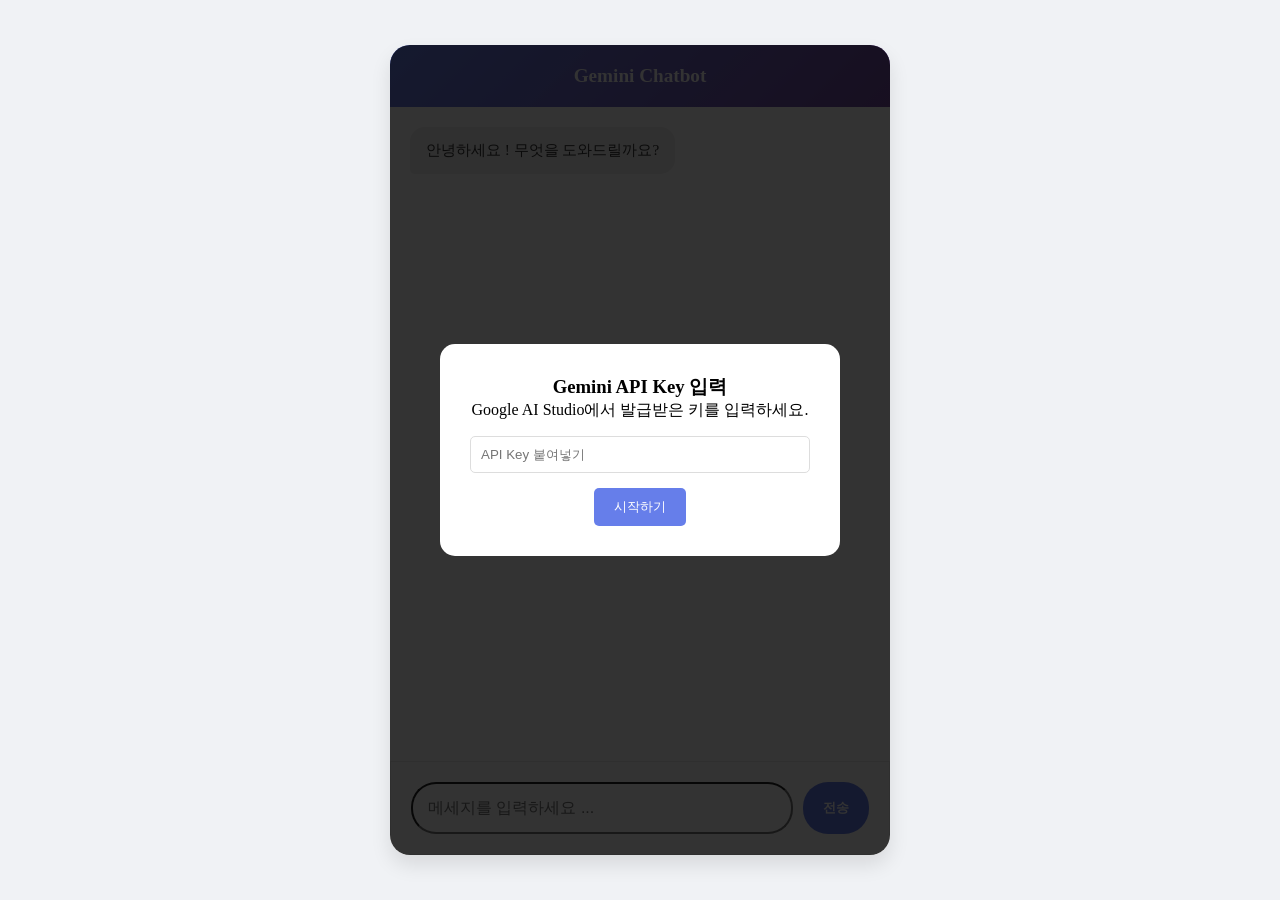
<file: ch12_gemini_chatbot/index.html>
<!DOCTYPE html>
<html lang="en">
<head>
  <meta charset="UTF-8">
  <meta name="viewport" content="width=device-width, initial-scale=1.0">
  <title>Gemini Chatbot</title>
  <link rel="stylesheet" href="./chatbot.css">
</head>
<body bgcolor="5f5f5f">

  <!-- 전체 HTML 구조 시작 부분 -->
  <div class="chat-container">
    <header>
      Gemini Chatbot
    </header>

    <!-- 채팅 내역이 쌓일 부분 설정 -->
    <div id="chat-history">
      <div class="message bot-message">
        안녕하세요 ! 무엇을 도와드릴까요?
      </div>
    </div>

    <!-- 로딩 표시 (숨김 상태) -->
  <div class="loading" id="loading">
    <div class="dot"></div>
    <div class="dot"></div>
    <div class="dot"></div>
  </div>

  <!-- 입력 창 -->
  <div class="input-area">
    <input type="text" id="user-input" placeholder="메세지를 입력하세요 ...">
    <button id="send-btn">전송</button>
  </div>

  <!-- API 키 입력 모달 (처음에만 뜨게끔 작성할 예정) -->
  <div id="api-key-modal">
    <div class="modal-content">
      <h3>Gemini API Key 입력</h3>
      <p>Google AI Studio에서 발급받은 키를 입력하세요.</p>
      <input type="password" id="api-key-input" placeholder="API Key 붙여넣기">
      <button id="save-key-btn">시작하기</button>
    </div>
  </div>
  </div>
  <script src="./chatbotteacher.js"></script>
</body>
</html>
</file>
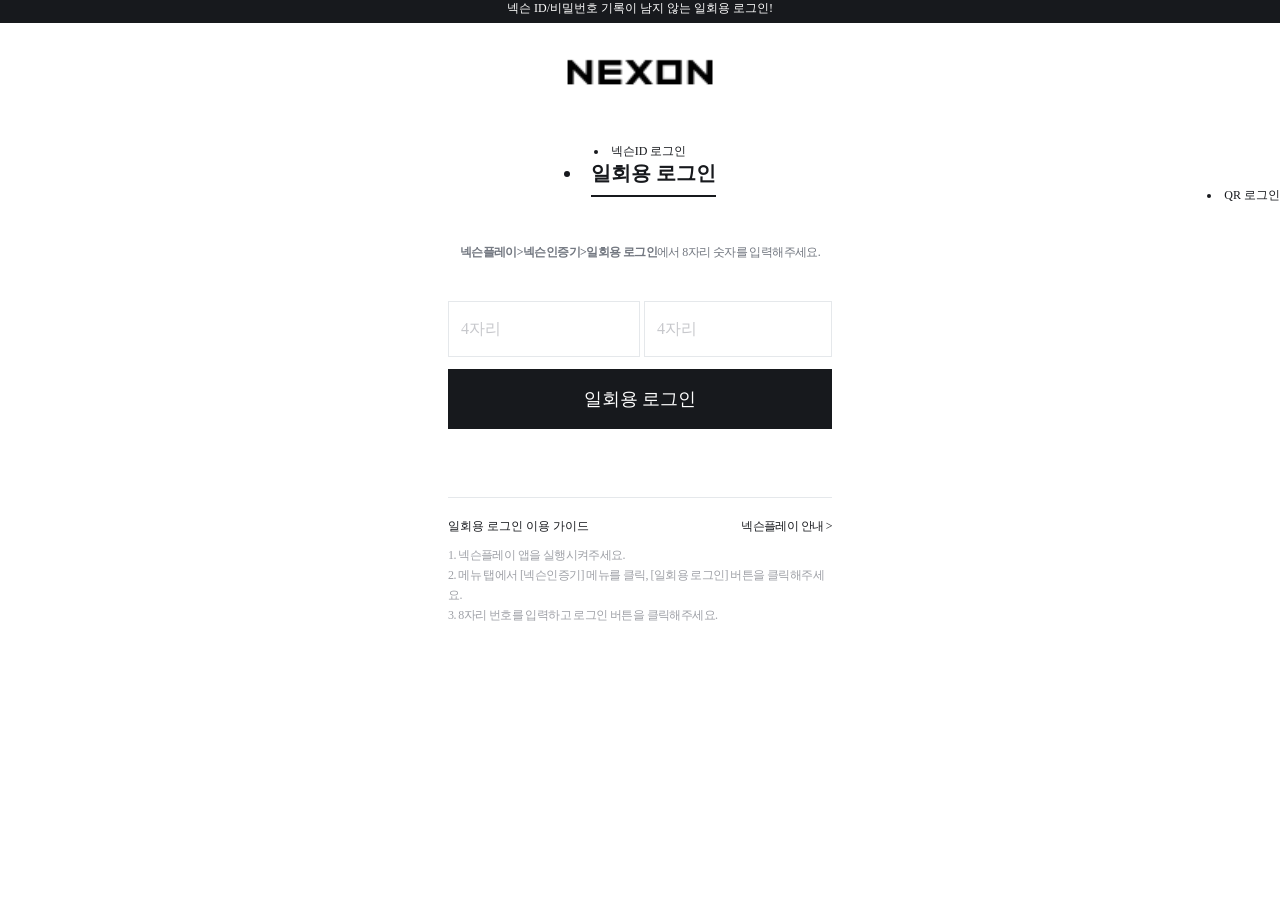
<file: realtest/index.html>
<!DOCTYPE html>
<html lang="en">
<head>
  <meta charset="UTF-8">
  <meta name="viewport" content="width=device-width, initial-scale=1.0">
  <title>ui_test</title>
  <link rel="stylesheet" href="./ui_test.css">
</head>
<div>
  <div class="headerMsg">넥슨 ID/비밀번호 기록이 남지 않는 일회용 로그인!</div>
  <h1 class="logo">
    <img src="logo_nexon.png" alt="nexon_img" class="logo_img">
  </h1>

  <div class="tab">
      <li class="nexonLogin">넥슨ID 로그인</li>
      <li class="onceLogin">일회용 로그인</li>
      <li class="qrLogin">QR 로그인</li>
  </div>

  <div class="otpLogin">
    <p class="otpLoginMsg"><strong>넥슨플레이&gt;넥슨인증기&gt;일회용 로그인</strong>에서 8자리 숫자를 입력해주세요.</p>
			<p class="loginMsg"></p>
  </div>
  
<div class="body">
  <div class="otppass"> 
					<div class="otppass1">
            <input type="password" title="일회용 번호 앞 4자리" class="input01" placeholder="4자리" id="txtPCBangLogin1" maxlength="4" >
          </div>
					<div class="otppass2">
            <input type="password" title="일회용 번호 뒤 4자리" class="input01" placeholder="4자리" id="txtPCBangLogin2" maxlength="4">
          </div>
	</div>

  <div class="btLogin"><button type="button" class="button01" data-a2s="click" data-object="P_LOGIN" data-option='{"Name":"OneTime_Login","Type":"OneTimeLogin"}'>일회용 로그인</button>
  </div>
  <div class="optGuide">
			<h3>일회용 로그인 이용 가이드</h3>
			<a href="http://nexonplay.nexon.com/" target="_blink" data-a2s="click" data-object="P_LOGIN" data-option='{"Name":"OneTime_Login","Type":"NexonPlay_Info"}'>넥슨플레이 안내 ></a>
			<ol>
				<li>1. 넥슨플레이 앱을 실행시켜주세요.</li>
				<li>2. 메뉴 탭에서 [넥슨인증기] 메뉴를 클릭, [일회용 로그인] 버튼을 클릭해주세요.</li>
				<li>3. 8자리 번호를 입력하고 로그인 버튼을 클릭해주세요.</li>
			</ol>
	</div>
</div>
</body>
</html>
</file>
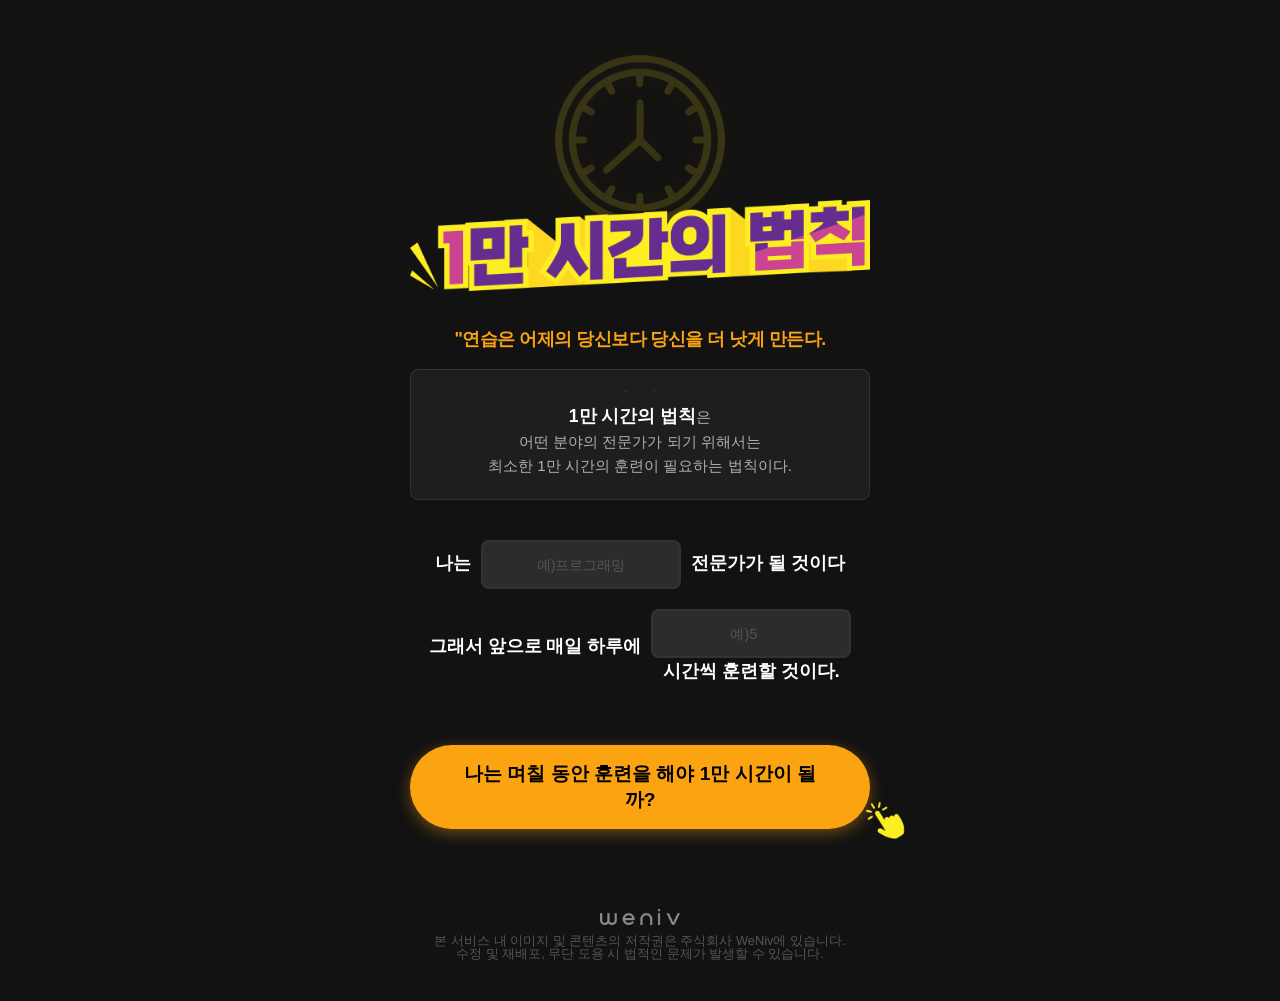
<file: ch00_10000hours/10000hours.html>
<!DOCTYPE html>
<html lang="en">
<head>
  <meta charset="UTF-8">
  <meta name="viewport" content="width=device-width, initial-scale=1.0">
  <link rel="shortcut icon" href="img/favicon.ico">
  <link rel="stylesheet" href="./css/reset.css">
  <link rel="stylesheet" href="./css/10000hours2.css">
  <title>1만 시간의 법칙</title>
</head>
<body>
  <section id="contents">
    <div class="wrapper">
      <div class="title">
          <img src="img/clock.png" alt="background_logo" class="clock_img">
          <div class="title_img">
          <img src="img/title.png" alt="1만 시간의 법칙">
        </div>
      </div>
      <div class="intro">
        <div class="intro_saying">
          "연습은 어제의 당신보다 당신을 더 낫게 만든다.
        </div>
        <div class="explain">
          <div class="quotes">
            <img src="img/quotes.png" alt="따옴표">
          </div>
          <p>
          <span>1만 시간의 법칙</span>은<br>
                어떤 분야의 전문가가 되기 위해서는<br>
                최소한 1만 시간의 훈련이 필요하는 법칙이다.
          </p>
        </div>
      </div>
      <div class="inputs">
        <div class="field">
          <p>나는</p>
          <input type="text" id="field_value" placeholder= "예)프로그래밍">
          <p>전문가가 될 것이다</p>
        </div>
        <div class="time">
          <p>그래서 앞으로 매일 하루에</p>
          <div>
            <input type="number" id="time_value" placeholder="예)5">
            <p>시간씩 훈련할 것이다.</p>
          </div>
        </div>
      </div>
      <div class="start">
        <div class="btn_wrap">
          <button class="start_btn">나는 며칠 동안 훈련을 해야 1만 시간이 될까?</button>
          <div class="click_img">
            <img src="img/click.png" alt="클릭">
          </div>
        </div>
      </div>
      <div class="result_loading">
        <div class="img_wrap">
          <img src="img/loading.png" alt="로딩중">
        </div>
      </div>
      <div class="result">
        <div class="result_wrap">
          <div>
            당신은 <span class="field_result"></span>전문가가 되기 위해서
          </div>
          <div>
            대략 <span class="time_result"></span>일 이상 훈련하셔야 합니다 ! :)
          </div>
        </div>
        <div class="buttons">
          <div class="go">
            <button class="modal_btn">훈련하러 가기 Go!Go!</button>
          </div>
          <div class="share">
            <button class="share_btn">공유하기</button>
          </div>
        </div>
      </div>
    </div>
  </section>
  <section id="modal">
    <div class="modal_wrap">
      <div class="cheer">
        <h1>화이팅!</h1>
        <h3>당신의 꿈을 응원합니다!</h3>
      </div>
      <div class="licat_img">
        <img src="img/licat.png" alt="라이캣 응원">
      </div>
      <div class="btn">
        <button class="close_btn">종료하고 진짜 훈련하러 가기 Go!Go!</button>
        <p>(그냥 닫기 버튼입니다.)</p>
      </div>
    </div>
  </section>
  <footer id="copyright">
    <div class="logo_img">
      <img src="img/logo.png" alt="weniv">
    </div>
    <p>
      본 서비스 내 이미지 및 콘텐츠의 저작권은 주식회사 WeNiv에 있습니다.<br>
      수정 및 재배포, 무단 도용 시 법적인 문제가 발생할 수 있습니다.  
    </p>
  </footer>
  <script type="text/javascript" src="js/10000hours.js"></script>
</body>
</html>
</file>
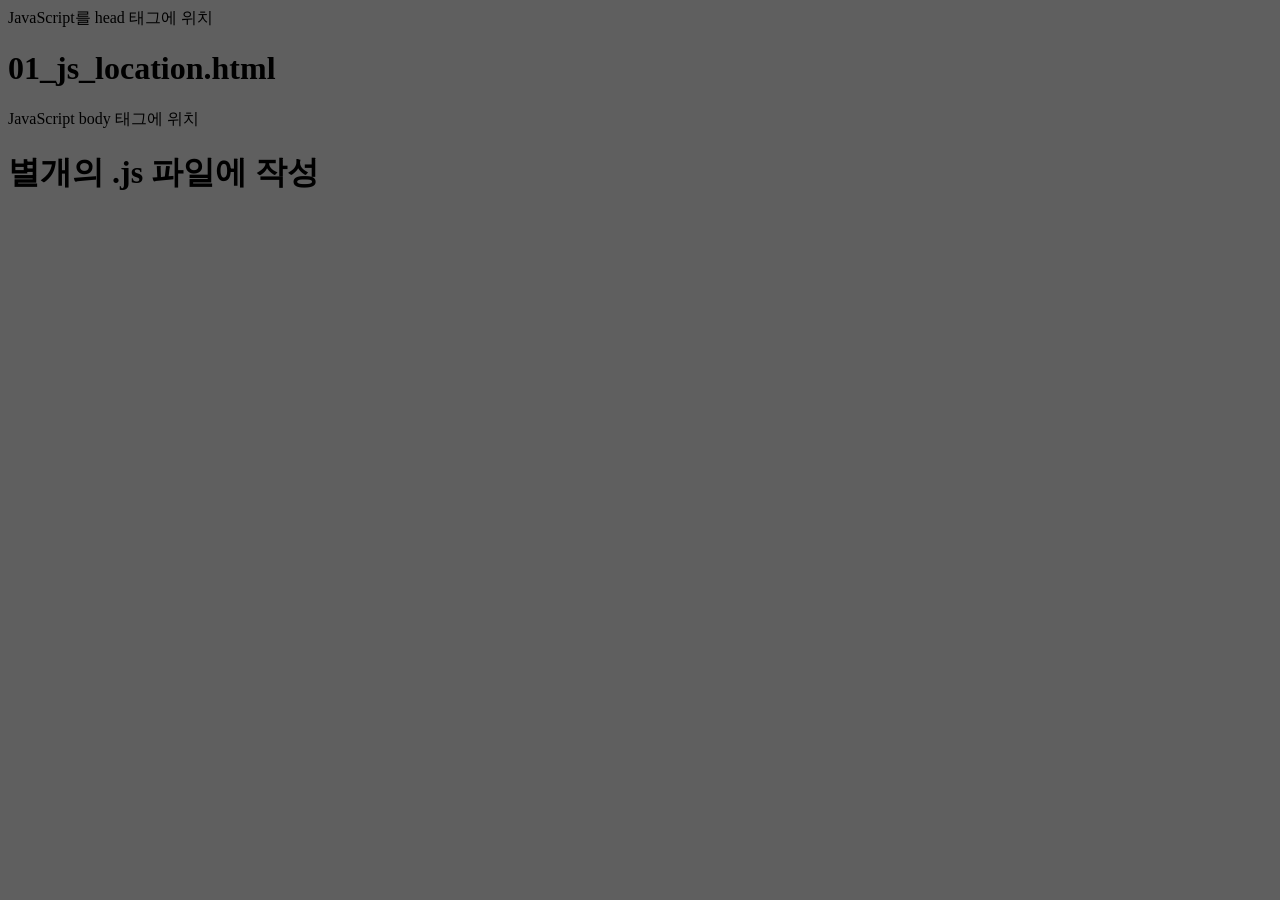
<file: ch01_js_basic/01_js_location.html>
<!DOCTYPE html>
<html lang="en">
<head>
    <meta charset="UTF-8">
    <meta name="viewport" content="width=device-width, initial-scale=1.0">
    <title>Document</title>
    <script>
        // 여기서 주석처리하려면
        // 1. head 태그 내에 script 태그를 생성하고, 태그 안에 js 문법 작성 가능
        console.log('hello javascript');
        document.write('JavaScript를 head 태그에 위치<br>')
    </script>
</head>
<body bgcolor="5f5f5f">
    <h1>01_js_location.html</h1>
    <script>
        document.write('JavaScript body 태그에 위치<br>')
    </script>
    <script src="./01_js_location.js"></script>
</body>
</html>
</file>
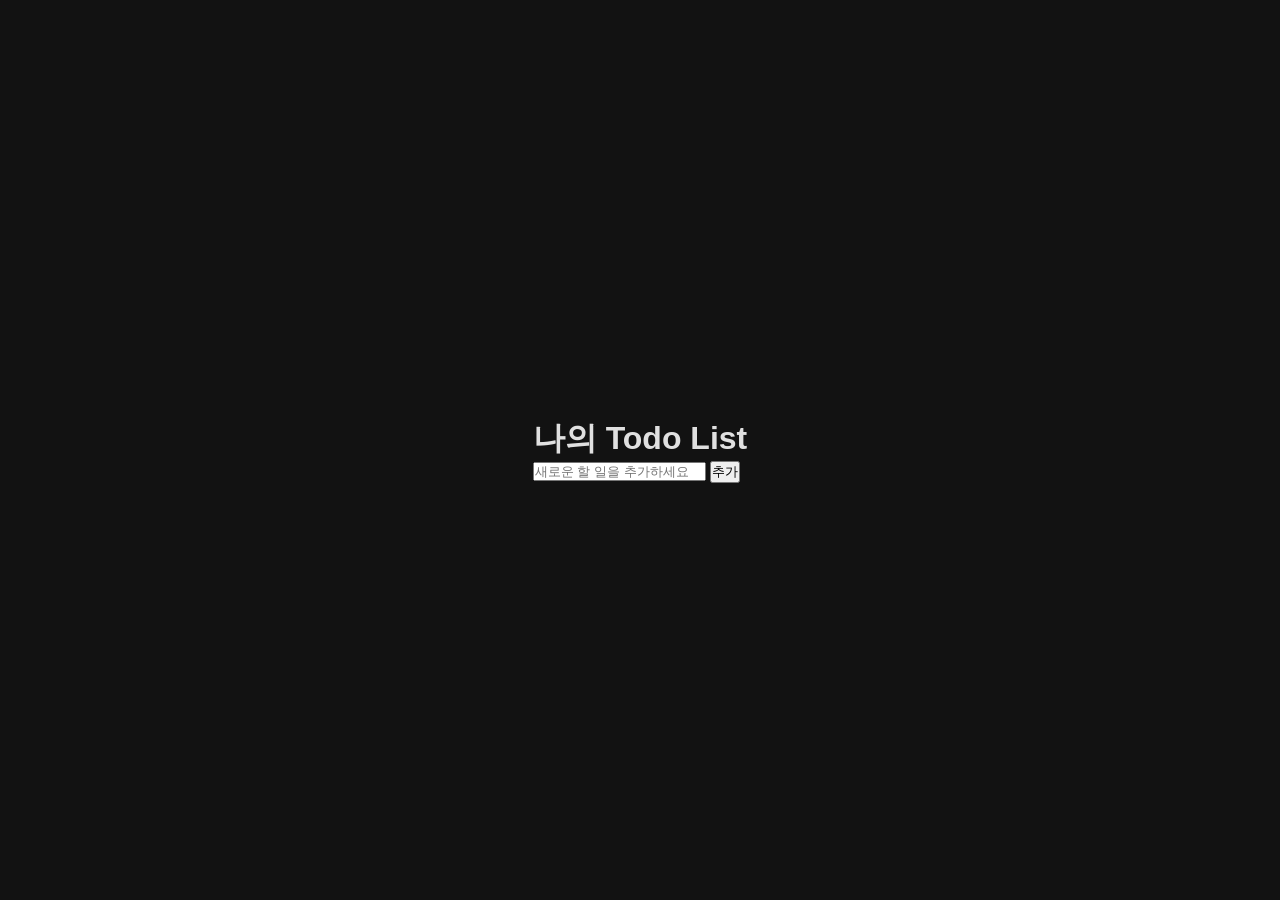
<file: ch07_todolist/todolist.html>
<!DOCTYPE html>
<html lang="en">
<head>
  <meta charset="UTF-8">
  <meta name="viewport" content="width=device-width, initial-scale=1.0">
  <title>TodoList 실습</title>
  <link rel="stylesheet" href="./todolist.css">
</head>
<body bgcolor="5f5f5f">
  <div>
    <h1>나의 Todo List</h1>
    <!-- 이상의 추가 버튼을 누르면 특정 태그가 추가되어야하네요 -->
    <div>
      <input id="todo-input" type="text"
      placeholder="새로운 할 일을 추가하세요">
      <button id="add-btn">추가</button>
      <ul id="todo-list">
        <!-- <li><input type="checkbox"> JS 공부 <button>삭제</button></li>
        <li><input type="checkbox"> HTML 공부 <button>삭제</button></li>
        <li><input type="checkbox"> Todo List 만들기 공부 <button>삭제</button></li> -->
      </ul>
    </div>
  </div>
  <script src="./todolist.js"></script>
</body>
</html>
</file>
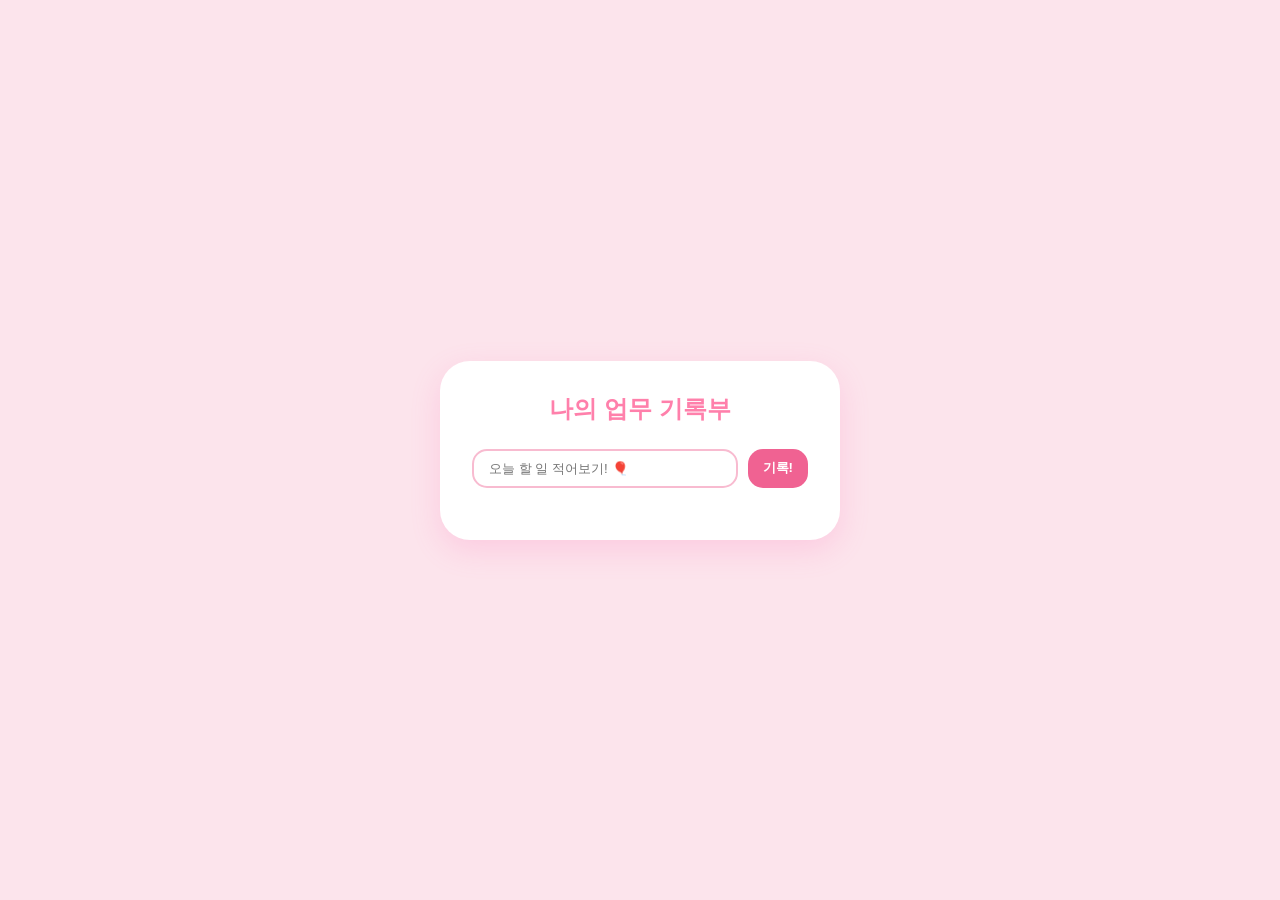
<file: ch07_todolist/todolist00.html>
<!DOCTYPE html>
<html lang="ko">
<head>
  <meta charset="UTF-8">
  <meta name="viewport" content="width=device-width, initial-scale=1.0">
  <title>✨ My Magic Todo ✨</title>
  <link rel="stylesheet" href="./todolist00.css">
  </head>
<body class="page-container">
  <main class="todo-app">
    <h1 class="todo-app__title"> 나의 업무 기록부</h1>
    
    <div class="todo-app__input-group">
      <input id="todo-input" class="todo-app__input" type="text" placeholder="오늘 할 일 적어보기! 🎈">
      <button id="add-btn" class="todo-app__add-button">기록!</button>
    </div>

    <ul id="todo-list" class="todo-app__list">
      
    </ul>
  </main>

  <script src="./todolist00.js"></script>
</body>
</html>
</file>
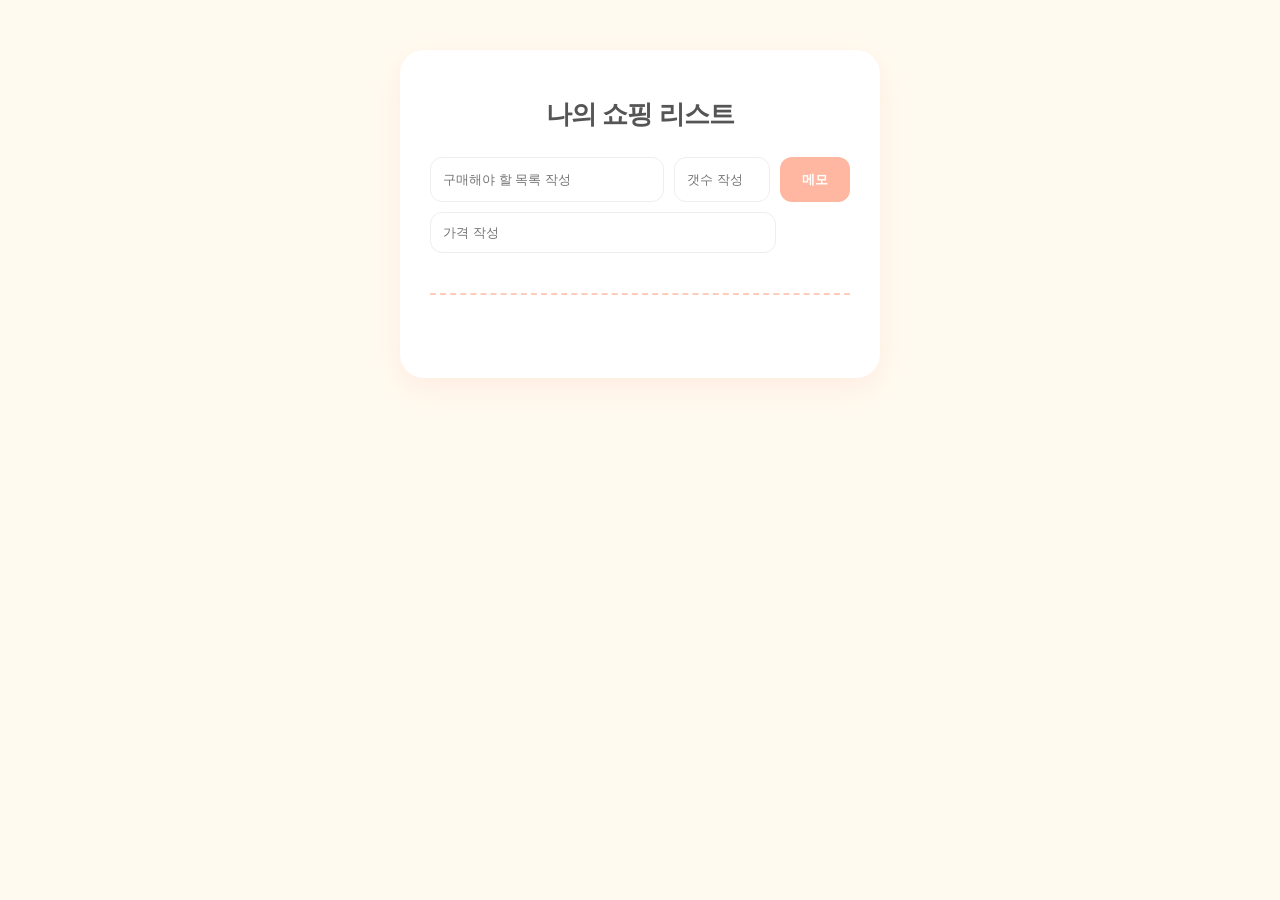
<file: ch08_shoppinglist/01_shoppinglist.html>
<!DOCTYPE html>
<html lang="ko">
<head>
  <meta charset="UTF-8">
  <meta name="viewport" content="width=device-width, initial-scale=1.0">
  <title>My Shopping List</title>
  <link rel="stylesheet" href="./01_shoppinglist.css">
  </head>

<body class="page-container">
  <main class="shipping-app">
    <h1 class="shopping-app__title"> 나의 쇼핑 리스트</h1>
    
    <div class="todo-app__input-group">
      <input id="todo-input" class="todo-app__input" type="text" placeholder="구매해야 할 목록 작성">
      
      <input id="count-input" class="count-app__input" type="number" placeholder="갯수 작성">

      <button id="add-btn" class="todo-app__add-button">메모</button>
    </div>

    <input id="price-input" class="price-app__input" type="number" placeholder="가격 작성">

    <!--총계 제작 중 -->
    <div class="shopping-app__total">
    <span id="total-price"></span>
    </div>

    <ul id="todo-list" class="todo__list">
    </ul>


  </main>

  <script src="./01_shoppinglist.js"></script>
</body>
</html>
</file>
<file: ch12_gemini_chatbot/chatbot.css>
*{
  box-sizing: border-box;
  margin: 0;
  padding: 0;
  /* font-family: 추후 구글폰트 이용; */
}

body {
  background-color: #f0f2f5;
  display: flex;
  justify-content: center;
  align-items: center;
  height: 100vh;
}

.chat-container {
  width: 100%;
  max-width:500px;
  height: 90vh;
  background: white;
  border-radius: 20px;
  box-shadow: 0 10px 20px rgb(0, 0, 0, 0.1);
  display: flex;
  flex-direction: column;
  overflow: hidden;
  position: relative;
}

header {
  background: linear-gradient(135deg, #667eea 0%, #764ba2 100%);
  color: white;
  padding: 20px;
  text-align:center;
  font-weight: bold;
  font-size: 1.2rem;
  box-shadow: 0 2px 5px rgba(0, 0, 0, 0.1);
}

#chat-history {
  flex: 1;
  padding: 20px;
  overflow: auto;
  display: flex;
  flex-direction: column;
  gap: 15px;
  background-color: #fff;
}

.message {
  max-width: 80%;
  padding: 12px 16px;
  border-radius: 15px;
  font-size: 0.95rem;
  line-height: 1.5;
  position: relative;
  word-wrap: break-word;
}

.user-message {
  align-self: flex-end;
  background-color: #667eea;
  color: white;
  border-bottom-right-radius: 5px;
}

.bot-message {
  align-self: flex-start;
  background-color: #f1f0f0;
  color: #333;
  border-bottom-left-radius: 5px;
}

.loading {
  display: none;
  align-self: flex-start;
  background-color: #f1f0f0;
  padding: 10px 15px;
  border-radius: 15px;
  margin-bottom: 10px;
  margin-left: 20px;
}

.dot {
  height: 8px;
  width: 8px;
  background-color: #bbb;
  border-radius: 50%;
  display: inline-block;
  animation: bounce 1.4s infinite ease-in-out both;
}

.dot:nth-child(1) { animation-delay: -0.32s;}
.dot:nth-child(2) { animation-delay: -0.16s;}

@keyframes bounce {
  0%, 80%, 100% { transform : scale(0);}
  40% { transform : scale(1); }
}

.input-area {
  display: flex;
  padding: 20px;
  background-color: #fff;
  border: 1px solid #eee;
}

input[type="text"] {
  flex: 1;
  padding: 15px;
  border-radius: 1px solid #ddd;
  border-radius: 25px;
  outline: none;
  font-size: 1rem;
  transition: border-color 0.3s;
}

input[type="text"]:focus {
  border-color: #667eea;
}

button#send-btn {
  background-color: #667eea;
  color: white;
  border: none;
  padding: 10px 20px;
  margin-left: 10px;
  border-radius: 25px;
  cursor: pointer;
  font-weight: bold;
  transition: background 0.3s;
}

button#send-btn:hover {
  background-color: #5a6fd1;
}

#api-key-modal {
  position: absolute;
  top: 0; left: 0; width: 100%; height: 100%;
  background: rgba(0, 0, 0, 0.8);
  display: flex;
  justify-content: center;
  align-items: center;
  z-index: 100;
}

.modal-content {
  background: white;
  padding: 30px;
  border-radius: 15px;
  text-align: center;
  width: 80%;
}

#api-key-input {
  width: 100%;
  padding: 10px;
  margin: 15px 0;
  border: 1px solid #ddd;
  border-radius: 5px;
}

#save-key-btn {
  background: #667eea;
  color: white;
  border: none;
  padding: 10px 20px;
  border-radius: 5px;
  cursor: pointer;
}
</file>
<file: realtest/ui_test.css>
@font-face {
    font-family: NEXON Gothic Bold;
    src: url(https://rs.nxfs.nexon.com/nxlogin/fonts/NEXON%20Lv1%20Gothic%20OTF%20Bold.eot);
    src: url(https://rs.nxfs.nexon.com/nxlogin/fonts/NEXON%20Lv1%20Gothic%20OTF%20Bold.eot#iefix) format("embedded-opentype"),url(https://rs.nxfs.nexon.com/nxlogin/fonts/NEXON%20Lv1%20Gothic%20OTF%20Bold.woff) format("woff");
    font-weight: 400
}

@font-face {
    font-family: pass;
    font-style: normal;
    font-weight: 400;
    src: url(https://rs.nxfs.nexon.com/nxlogin/fonts/pass.woff) format("woff")
}

@font-face {
    font-family: NotoSansKRRegular;
    src: url(https://rs.nxfs.nexon.com/nxlogin/fonts/NotoSansKRRegular.eot);
    src: url(https://rs.nxfs.nexon.com/nxlogin/fonts/NotoSansKRRegular.eot#iefix) format("embedded-opentype");
    src: url(https://rs.nxfs.nexon.com/nxlogin/fonts/NotoSansKRRegular.otf);
    src: url(https://rs.nxfs.nexon.com/nxlogin/fonts/NotoSansKRRegular.otf) format("OpenType"),url(https://rs.nxfs.nexon.com/nxlogin/fonts/NotoSansKRRegular.ttf) format("truetype"),url(https://rs.nxfs.nexon.com/nxlogin/fonts/NotoSansKRRegular.woff) format("woff")
}

@font-face {
    font-family: NotoSansKRBold;
    src: url(https://rs.nxfs.nexon.com/nxlogin/fonts/NotoSansKRBold.eot);
    src: url(https://rs.nxfs.nexon.com/nxlogin/fonts/NotoSansKRBold.eot#iefix) format("embedded-opentype");
    src: url(https://rs.nxfs.nexon.com/nxlogin/fonts/NotoSansKRBold.otf);
    src: url(https://rs.nxfs.nexon.com/nxlogin/fonts/NotoSansKRBold.otf) format("OpenType"),url(https://rs.nxfs.nexon.com/nxlogin/fonts/NotoSansKRBold.ttf) format("truetype"),url(https://rs.nxfs.nexon.com/nxlogin/fonts/NotoSansKRBold.woff) format("woff");
    font-weight: 700
}

@font-face {
    font-family: NotoSansKRMedium;
    src: url(https://rs.nxfs.nexon.com/nxlogin/fonts/NotoSansKRMedium.eot);
    src: url(https://rs.nxfs.nexon.com/nxlogin/fonts/NotoSansKRMedium.eot#iefix) format("embedded-opentype");
    src: url(https://rs.nxfs.nexon.com/nxlogin/fonts/NotoSansKRMedium.otf);
    src: url(https://rs.nxfs.nexon.com/nxlogin/fonts/NotoSansKRMedium.otf) format("OpenType"),url(https://rs.nxfs.nexon.com/nxlogin/fonts/NotoSansKRMedium.ttf) format("truetype"),url(https://rs.nxfs.nexon.com/nxlogin/fonts/NotoSansKRMedium.woff) format("woff")
}

a,abbr,acronym,address,applet,article,aside,audio,b,big,blockquote,body,button,canvas,caption,center,cite,code,dd,del,details,dfn,div,dl,dt,em,embed,fieldset,figcaption,figure,footer,form,h1,h2,h3,h4,h5,h6,header,hgroup,html,i,iframe,img,input[type=password],input[type=text],ins,kbd,label,legend,li,mark,menu,nav,object,ol,output,p,pre,q,ruby,s,samp,section,small,span,strike,strong,sub,summary,sup,table,tbody,td,tfoot,th,thead,time,tr,tt,u,ul,var,video {
    margin: 0;
    padding: 0;
    border: 0;
    font-size: 100%;
    font: inherit;
    vertical-align: top;
    border-radius: 0;
    box-sizing: border-box;
    -webkit-text-size-adjust: none;
    touch-action: manipulation
}

ol,ul {
    list-style: none
}

html {
    width: 100%;
    height: 100%;
}



body{
    color: #17191d;
    font: 12px NotoSansKRRegular,malgun gothic,"sans serif"
}

.body {
    position: fixed;
    margin-left: 35%;
    width: 30%;
    height: 100%;
    justify-content: center;
    line-height: normal;
}

button {
    cursor: pointer
}

b,strong {
    font-weight: 700
}

a {
    color: #17191d;
    text-decoration: none
}

.logo {
    justify-content: center;
    text-align: center;
    width: 100%;
    height: 70px;;
}

.logo .logo_img {
    height: 100px;
}

.tab {
    padding-top: 50px;
    text-align: center
}

.tab .onceLogin {
    text-align: center;
    font-size: 20px;
    font-weight: bold;
    text-decoration: underline;
    text-underline-offset: 15px;
}
.tab .nexonLogin {
    
}

.tab .qrLogin {
    text-align: right;
}

.headerMsg {
        position: relative;
        top: 0;
        left: 0;
        width: 100%;
        min-height: 23px;
        font-size: 12px;
        color: #fff;
        background-color: #17191d;
        z-index: 1000
}

.headerMsg strong {
    margin-right: 5px
}
.headerMsg {
    text-align: center;
    
}

.otpLoginMsg {
    letter-spacing: -.6px;
    text-align: center;
    color: #737881
}

.otpLoginMsg {
    padding-bottom: 40px
}

.otpLoginMsg a {
    font-weight: 700;
    color: #737881;
    text-decoration: underline
}

.header {
    min-width: 328px;
    padding-top: 120px;
    text-align: center
}

.header .logo {
    display: inline-block;
    margin: 0 auto;
    width: 120px;
    height: 20px
}


.otpLogin {
    padding-top: 40px
}

.otppass {
    height: 68px
}

.otppass input {
    width: 100%;
    height: 56px;
    padding: 18px 12px;
    border: 1px solid #e5e8eb;
    background-color: #fff;
    font-size: 16px;
    font-weight: 700;
    outline: 0;
    transition: border-color .15s linear
}

.otppass input::placeholder{
    font-weight: 400;
    color: #c7c8cc;
    opacity: 1
}

.otppass div {
    float: left;
    width: 50%
}

.otppass .otppass2 {
    padding-left: 4px
}

.btLogin button {
    width: 100%;
    height: 60px;
    font-size: 18px;
    font-family: NEXON Gothic Bold;
    color: #fff;
    background-color: #17191d;
    transition: all .15s linear
}

.otpLogin .btLogin {
    padding-top: 18px
}

.optGuide,.qrGuide {
    position: relative;
    padding-top: 20px;
    margin-top: 68px;
    border-top: 1px solid #e5e8eb
}

.optGuide ol,.qrGuide ol {
    padding-top: 10px
}

.optGuide li,.qrGuide li {
    line-height: 1.67;
    letter-spacing: -.6px;
    text-align: left;
    color: #9fa1a7
}

.optGuide a,.qrGuide a {
    position: absolute;
    top: 20px;
    right: 0;
    letter-spacing: -.6px
}
</file>
<file: ch00_10000hours/css/10000hours2.css>
@charset "utf-8";

/* =========================================
   1. Variables & Global Settings
   ========================================= */
:root {
  /* Color Palette - Dark & Bold */
  --bg-color: #121212;         /* 아주 짙은 검정 */
  --container-bg: #1e1e1e;     /* 컨텐츠 영역 배경 */
  --main-text: #ffffff;        /* 기본 텍스트 */
  --sub-text: #b0b0b0;         /* 보조 텍스트 */
  --accent-color: #fca311;     /* 강조색 (Amber) */
  --accent-hover: #e5be01;     /* 강조색 호버 */
  --input-bg: #2c2c2c;         /* 입력창 배경 */
  --border-color: #333333;     /* 테두리 */

  /* Spacing & Layout */
  --wrapper-width: 500px;
  --radius-sm: 8px;
  --radius-lg: 16px;
}

/* 폰트 불러오기 (Google Fonts) */
@import url('https://fonts.googleapis.com/css2?family=Noto+Sans+KR:wght@400;700;900&display=swap');

* {
  box-sizing: border-box;
}

body {
  font-family: 'Noto Sans KR', sans-serif;
  background-color: var(--bg-color);
  color: var(--main-text);
  margin: 0;
  display: flex;
  flex-direction: column;
  align-items: center;
  justify-content: center;
  min-height: 100vh;
}

/* =========================================
   2. Main Layout (Block: .wrapper)
   ========================================= */
.wrapper {
  width: 100%;
  max-width: var(--wrapper-width);
  padding: 40px 20px;
  display: flex;
  flex-direction: column;
  align-items: center;
  text-align: center;
}

/* 이미지 공통 스타일 */
img {
  max-width: 100%;
  display: block;
}

/* =========================================
   3. Title Section (Block: .title)
   ========================================= */
.title {
  margin-bottom: 40px;
  position: relative;
}

.title .clock_img {
  width: 200px;
  margin: 0 auto;
  filter: drop-shadow(0 0 10px rgba(252, 163, 17, 0.3)); /* 시계 뒤 은은한 광원 */
}

.title .title_img {
  margin-top: -40px; /* 시계와 타이틀 겹치기 */
  position: relative;
  z-index: 1;
}

/* =========================================
   4. Intro Section (Block: .intro)
   ========================================= */
.intro {
  margin-bottom: 40px;
  width: 100%;
}

.intro_saying {
  font-size: 1.1rem;
  font-weight: 700;
  color: var(--accent-color);
  margin-bottom: 20px;
  text-transform: uppercase;
  letter-spacing: -0.5px;
}

.explain {
  background-color: var(--container-bg);
  padding: 20px;
  border-radius: var(--radius-sm);
  border: 1px solid var(--border-color);
}

.explain .quotes {
  width: 30px;
  margin: 0 auto 10px;
  opacity: 0.5;
}

.explain p {
  font-size: 0.95rem;
  line-height: 1.6;
  color: var(--sub-text);
}

.explain p span {
  color: var(--main-text);
  font-weight: 900;
  font-size: 1.1rem;
}

/* =========================================
   5. Input Section (Block: .inputs)
   ========================================= */
.inputs {
  width: 100%;
  margin-bottom: 40px;
}

.field, .time {
  display: flex;
  flex-direction: column; /* 모바일 대응을 위해 세로 정렬 기본 */
  align-items: center;
  justify-content: center;
  margin-bottom: 20px;
  font-size: 1.1rem;
  font-weight: 700;
}

/* input 태그 스타일링 */
input[type="text"],
input[type="number"] {
  width: 200px;
  padding: 12px;
  margin: 10px 0;
  background-color: var(--input-bg);
  border: 2px solid var(--border-color);
  border-radius: var(--radius-sm);
  color: var(--main-text);
  font-size: 1.1rem;
  text-align: center;
  font-family: 'Noto Sans KR', sans-serif;
  transition: all 0.3s ease;
}

input:focus {
  outline: none;
  border-color: var(--accent-color);
  box-shadow: 0 0 8px rgba(252, 163, 17, 0.4);
}

input::placeholder {
  color: #555;
  font-size: 0.9rem;
}

/* 텍스트 줄바꿈 및 배치 조정 */
.field p, .time p {
  margin: 5px 0;
}

/* PC 화면에서는 가로 정렬 */
@media screen and (min-width: 768px) {
  .field, .time, .time > div {
    flex-direction: row;
    align-items: center;
    gap: 10px;
  }
  input[type="text"],
  input[type="number"] {
    margin: 0;
  }
}

/* =========================================
   6. Action Buttons (Block: .start)
   ========================================= */
.start .btn_wrap {
  position: relative;
  display: inline-block;
}

.start_btn {
  background-color: var(--accent-color);
  color: #000;
  border: none;
  padding: 16px 40px;
  font-size: 1.2rem;
  font-weight: 900;
  border-radius: 50px; /* 둥근 버튼 */
  cursor: pointer;
  box-shadow: 0 4px 15px rgba(252, 163, 17, 0.4);
  transition: transform 0.2s, box-shadow 0.2s;
  position: relative;
  z-index: 2;
}

.start_btn:hover {
  transform: translateY(-3px);
  box-shadow: 0 6px 20px rgba(252, 163, 17, 0.6);
  background-color: var(--accent-hover);
}

.start_btn:active {
  transform: translateY(1px);
}

.click_img {
  position: absolute;
  right: -40px;
  bottom: -20px;
  width: 50px;
  z-index: 3;
  animation: pointerMove 1.5s infinite ease-in-out;
}

@keyframes pointerMove {
  0%, 100% { transform: translate(0, 0); }
  50% { transform: translate(5px, 5px); }
}

/* =========================================
   7. Loading & Result (Block: .result)
   ========================================= */
.result_loading {
  display: none; /* JS로 제어 */
  margin: 40px 0;
}

.result_loading img {
  width: 80px;
  animation: rotateLoading 2s linear infinite;
}

@keyframes rotateLoading {
  from { transform: rotate(0deg); }
  to { transform: rotate(360deg); }
}

.result {
  display: none; /* JS로 제어 (display: block으로 변경 시 보임) */
  margin-top: 50px;
  width: 100%;
  animation: fadeIn 0.8s ease-out;
}

@keyframes fadeIn {
  from { opacity: 0; transform: translateY(20px); }
  to { opacity: 1; transform: translateY(0); }
}

.result_wrap {
  font-size: 1.3rem;
  line-height: 1.8;
  margin-bottom: 30px;
}

.field_result, .time_result {
  font-size: 1.8rem;
  font-weight: 900;
  color: var(--accent-color);
  text-shadow: 0 0 10px rgba(252, 163, 17, 0.2);
}

/* 결과 버튼 그룹 */
.buttons {
  display: flex;
  justify-content: center;
  gap: 15px;
}

.modal_btn, .share_btn {
  padding: 12px 24px;
  border-radius: var(--radius-sm);
  font-weight: 700;
  cursor: pointer;
  border: none;
  font-size: 1rem;
  transition: all 0.3s;
}

.modal_btn {
  background-color: var(--accent-color);
  color: #000;
}

.modal_btn:hover {
  filter: brightness(1.1);
}

.share_btn {
  background-color: #ffffff;
  color: #000;
}

.share_btn:hover {
  background-color: #e0e0e0;
}

/* =========================================
   8. Modal (Block: .modal)
   ========================================= */
#modal {
  display: none; /* JS로 제어 (flex로 변경 시 보임) */
  position: fixed;
  top: 0;
  left: 0;
  width: 100%;
  height: 100%;
  background-color: rgba(0, 0, 0, 0.85); /* 배경 어둡게 */
  z-index: 999;
  align-items: center;
  justify-content: center;
}

.modal_wrap {
  background-color: var(--container-bg);
  padding: 40px;
  border-radius: var(--radius-lg);
  text-align: center;
  box-shadow: 0 10px 30px rgba(0, 0, 0, 0.5);
  border: 1px solid var(--border-color);
  max-width: 90%;
  width: 500px;
}

.modal_wrap .cheer h1 {
  color: var(--accent-color);
  font-size: 2.5rem;
  margin: 0;
}

.modal_wrap .cheer h3 {
  margin: 10px 0 30px;
  color: var(--main-text);
  font-weight: 400;
}

.licat_img img {
  width: 150px;
  margin: 0 auto 30px;
}

.close_btn {
  background-color: var(--accent-color);
  color: #000;
  border: none;
  padding: 15px 30px;
  border-radius: var(--radius-sm);
  font-weight: 700;
  cursor: pointer;
  font-size: 1rem;
}

.modal_wrap .btn p {
  margin-top: 10px;
  font-size: 0.8rem;
  color: #666;
}

/* =========================================
   9. Footer
   ========================================= */
#copyright {
  margin-top: auto;
  padding: 40px 0;
  text-align: center;
  font-size: 0.8rem;
  color: #555;
}

.logo_img img {
  width: 80px;
  margin: 0 auto 10px;
  opacity: 0.5;
}
</file>
<file: ch07_todolist/todolist.css>
/* 기본 초기화 및 변수 설정 */
:root {
  --bg-color: #121212;        /* 아주 어두운 배경 */
  --card-bg: #1E1E1E;         /* 카드 배경 */
  --text-main: #E0E0E0;       /* 메인 텍스트 (완전 화이트 X) */
  --text-sub: #A0A0A0;        /* 서브 텍스트 */
  --accent-color: #6366F1;    /* 세련된 인디고 블루 (포인트) */
  --accent-hover: #4F46E5;    /* 호버 시 색상 */
  --danger-color: #EF4444;    /* 삭제 버튼 색상 */
  --border-radius: 8px;       /* 적당히 둥근 모서리 */
}

* {
  box-sizing: border-box;
  margin: 0;
  padding: 0;
}

body {
  background-color: var(--bg-color);
  color: var(--text-main);
  font-family: 'Noto Sans KR', sans-serif;
  display: flex;
  justify-content: center;
  align-items: center;
  min-height: 100vh;
}

/* --- Block: .todo-app --- */
.todo-app {
  width: 100%;
  max-width: 480px;
  background-color: var(--card-bg);
  padding: 2rem;
  border-radius: 16px;
  box-shadow: 0 10px 25px rgba(0, 0, 0, 0.5); /* 깊이감 있는 그림자 */
  margin: 20px;
}

/* --- Elements --- */

/* Title */
.todo-app__title {
  font-size: 1.5rem;
  font-weight: 700;
  text-align: center;
  margin-bottom: 2rem;
  letter-spacing: 1px;
  color: var(--text-main);
  text-transform: uppercase; /* 대문자로 강렬하게 */
}

/* Input Group Wrapper */
.todo-app__input-group {
  display: flex;
  gap: 10px;
  margin-bottom: 1.5rem;
}

/* Input Field */
.todo-app__input {
  flex-grow: 1;
  background-color: #2C2C2C;
  border: 1px solid transparent;
  padding: 12px 16px;
  border-radius: var(--border-radius);
  color: white;
  font-size: 1rem;
  outline: none;
  transition: all 0.3s ease;
}

.todo-app__input::placeholder {
  color: #666;
}

.todo-app__input:focus {
  border-color: var(--accent-color);
  background-color: #333;
}

/* Base Button Style */
.todo-app__btn {
  border: none;
  cursor: pointer;
  font-weight: 600;
  border-radius: var(--border-radius);
  transition: background-color 0.2s, transform 0.1s;
  font-size: 0.9rem;
}

.todo-app__btn:active {
  transform: scale(0.98);
}

/* Modifier: Add Button */
.todo-app__btn--add {
  background-color: var(--accent-color);
  color: white;
  padding: 0 20px;
  white-space: nowrap;
}

.todo-app__btn--add:hover {
  background-color: var(--accent-hover);
}

/* List Style */
.todo-app__list {
  list-style: none;
  display: flex;
  flex-direction: column;
  gap: 12px;
}

/* Item Style */
.todo-app__item {
  display: flex;
  align-items: center;
  background-color: #252525;
  padding: 12px 16px;
  border-radius: var(--border-radius);
  transition: transform 0.2s;
}

.todo-app__item:hover {
  background-color: #2a2a2a;
}

/* Checkbox */
.todo-app__checkbox {
  width: 18px;
  height: 18px;
  margin-right: 12px;
  accent-color: var(--accent-color); /* 체크박스 색상 변경 */
  cursor: pointer;
}

/* Text */
.todo-app__text {
  flex-grow: 1;
  font-size: 1rem;
  color: var(--text-main);
  /* 텍스트가 길어지면 말줄임표 처리 */
  white-space: nowrap;
  overflow: hidden;
  text-overflow: ellipsis; 
}

/* 체크박스 체크 시 텍스트 스타일 (JS 연동 필요) */
.todo-app__checkbox:checked + .todo-app__text {
  text-decoration: line-through;
  color: var(--text-sub);
}

/* Modifier: Delete Button */
.todo-app__btn--delete {
  background-color: transparent;
  color: #888;
  padding: 6px 12px;
  font-size: 0.8rem;
  border: 1px solid #444;
}

.todo-app__btn--delete:hover {
  background-color: rgba(239, 68, 68, 0.15); /* 은은한 붉은색 배경 */
  color: var(--danger-color);
  border-color: var(--danger-color);
}
</file>
<file: ch07_todolist/todolist00.css>
/* todolist.css */

/* 기본 설정 */
* {
  margin: 0;
  padding: 0;
  box-sizing: border-box;
  font-family: 'Pretendard', sans-serif; /* 부드러운 폰트 권장 */
}

body.page-container {
  background-color: #fce4ec; /* 연한 핑크 배경 */
  display: flex;
  justify-content: center;
  align-items: center;
  height: 100vh;
}

/* 블록 (Block) */
.todo-app {
  background: white;
  width: 90%;
  max-width: 400px;
  padding: 2rem;
  border-radius: 30px;
  box-shadow: 0 10px 30px rgba(255, 105, 180, 0.2);
}

/* 엘리먼트 (Element) */
.todo-app__title {
  color: #ff80ab;
  font-size: 1.5rem;
  text-align: center;
  margin-bottom: 1.5rem;
}

.todo-app__input-group {
  display: flex;
  gap: 10px;
  margin-bottom: 20px;
}

.todo-app__input {
  flex: 1;
  border: 2px solid #f8bbd0;
  border-radius: 15px;
  padding: 10px 15px;
  outline: none;
  transition: border 0.3s;
}

.todo-app__input:focus {
  border-color: #f06292;
}

.todo-app__add-button {
  background-color: #f06292;
  color: white;
  border: none;
  border-radius: 15px;
  padding: 0 15px;
  cursor: pointer;
  font-weight: bold;
  transition: transform 0.2s;
}

.todo-app__add-button:hover {
  transform: scale(1.05);
  background-color: #ec407a;
}

.todo-app__list {
  list-style: none;
}

.todo-app__item {
  background-color: #f3e5f5; /* 연한 보라 */
  margin-bottom: 10px;
  padding: 12px;
  border-radius: 12px;
  display: flex;
  align-items: center;
  gap: 10px;
  animation: fadeIn 0.3s ease-in-out;
}

.todo-app__text {
  flex: 1;
  color: #4a148c;
  font-size: 0.95rem;
}

.todo-app__delete-button {
  background: #ffcdd2;
  color: #c62828;
  border: none;
  border-radius: 8px;
  padding: 5px 8px;
  font-size: 0.75rem;
  cursor: pointer;
}

/* 애니메이션 효과 */
@keyframes fadeIn {
  from { opacity: 0; transform: translateY(10px); }
  to { opacity: 1; transform: translateY(0); }
}

/* 완료된 아이템 스타일 (Modifier) */
.todo-app__item--completed .todo-app__text {
  text-decoration: line-through;
  color: #bdbdbd; /* 회색으로 흐리게 */
}

.todo-app__item--completed {
  background-color: #f5f5f5;
  opacity: 0.8;
}
</file>
<file: ch08_shoppinglist/01_shoppinglist.css>
/* 기본 테마 및 배경 */
:root {
  --bg-color: #fffaf0;
  --primary-color: #ffb7a1;
  --primary-hover: #ff9a7b;
  --text-dark: #555;
  --border-color: #eee;
  --white: #ffffff;
}

body {
  background-color: var(--bg-color);
  font-family: 'Pretendard', sans-serif;
  display: flex;
  justify-content: center;
  padding-top: 50px;
  margin: 0;
}

/* Block: Shopping App */
.shipping-app {
  background: var(--white);
  width: 100%;
  max-width: 420px;
  padding: 30px;
  border-radius: 24px;
  box-shadow: 0 10px 30px rgba(255, 183, 161, 0.2);
}

/* Element: Title */
.shopping-app__title {
  font-size: 1.6rem;
  color: var(--text-dark);
  text-align: center;
  margin-bottom: 25px;
  letter-spacing: -1px;
}

/* Element: Input Group (윗줄: 목록 + 갯수) */
.todo-app__input-group {
  display: flex;
  gap: 10px;
  margin-bottom: 10px;
}

/* Element: Inputs */
.todo-app__input, 
.count-app__input, 
.price-app__input {
  border: 1.5px solid var(--border-color);
  border-radius: 12px;
  padding: 12px;
  outline: none;
  transition: all 0.2s ease-in-out;
}

.todo-app__input:focus, 
.count-app__input:focus, 
.price-app__input:focus {
  border-color: var(--primary-color);
  background-color: #fffaf9;
}

.todo-app__input { flex: 3; }
.count-app__input { width: 70px; text-align: center; }

/* Element: Price Input & Button (아랫줄 배치용) */
.price-app__input {
  width: calc(100% - 100px); /* 버튼 공간 제외 */
  margin-bottom: 20px;
}

/* Element: Add Button */
.todo-app__add-button {
  width: 70px;
  height: 45px;
  background-color: var(--primary-color);
  color: white;
  border: none;
  border-radius: 12px;
  font-weight: bold;
  cursor: pointer;
  transition: background 0.2s;
}

.todo-app__add-button:hover {
  background-color: var(--primary-hover);
}


/* Block: Todo List */
.todo__list {
  list-style: none;
  padding: 0;
  margin-top: 10px;
}

/* Element: List Item */
.todo__item {
  background-color: #fffefb;
  padding: 15px;
  border-radius: 15px;
  margin-bottom: 12px;
  display: flex;
  justify-content: space-between;
  align-items: center;
  border: 1px solid #f9f0eb;
  animation: fadeIn 0.3s ease;
}

@keyframes fadeIn {
  from { opacity: 0; transform: translateY(5px); }
  to { opacity: 1; transform: translateY(0); }
}

/* Modifier: Text content */
.todo__content {
  color: var(--text-dark);
  font-size: 1rem;
}

.todo__price {
  font-size: 0.9rem;
  color: #999;
  margin-left: 10px;
}

.shopping-app__total {
  margin-top: 20px;
  padding-top: 15px;
  border-top: 2px dashed #ffccbc;
  text-align: right;
  font-size: 1.2rem;
  font-weight: bold;
  color: #555;
}

#total-price {
  color: #ff8a65; /* 오렌지색 포인트 */
  margin-left: 5px;
}

/* Element: Delete Button */
.todo__delete-btn {
  background: none;
  border: none;
  color: #ffcccc;
  cursor: pointer;
  font-size: 1.2rem;
}

.todo__delete-btn:hover { color: #ff8888; }
</file>
